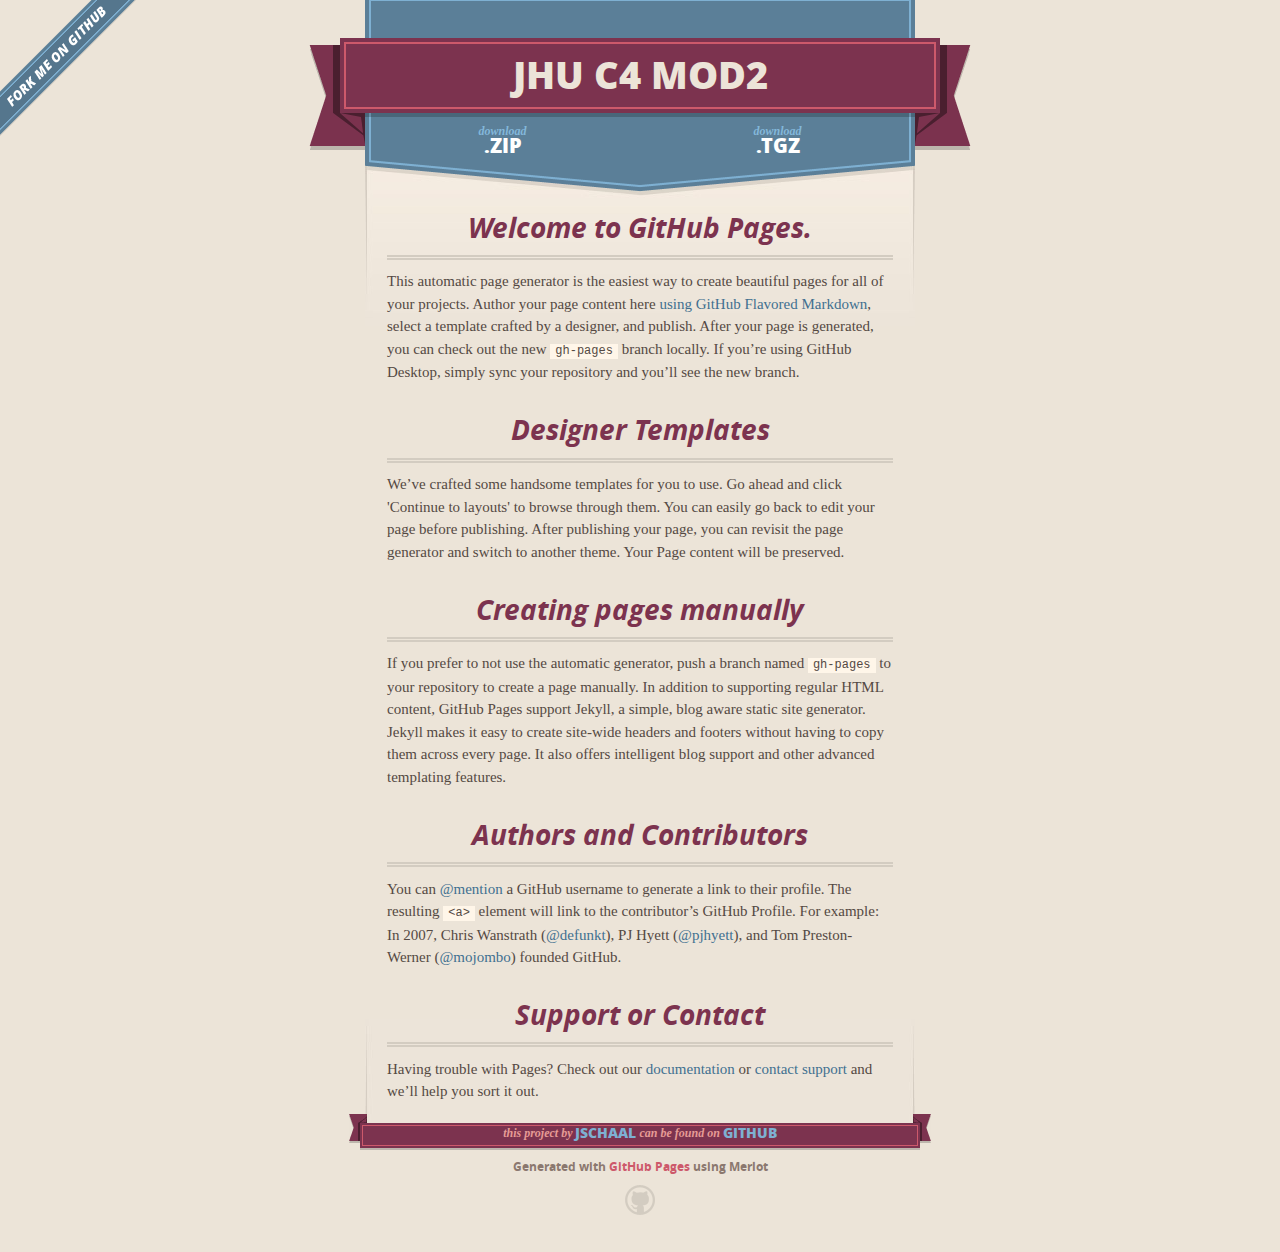
<file: index.html>
<!DOCTYPE html>
<html>
  <head>
    <meta charset='utf-8'>
    <meta http-equiv="X-UA-Compatible" content="chrome=1">
    <meta name="viewport" content="width=640">

    <link rel="stylesheet" href="stylesheets/core.css" media="screen">
    <link rel="stylesheet" href="stylesheets/mobile.css" media="handheld, only screen and (max-device-width:640px)">
    <link rel="stylesheet" href="stylesheets/github-light.css">

    <script type="text/javascript" src="javascripts/modernizr.js"></script>
    <script type="text/javascript" src="https://ajax.googleapis.com/ajax/libs/jquery/1.7.1/jquery.min.js"></script>
    <script type="text/javascript" src="javascripts/headsmart.min.js"></script>
    <script type="text/javascript">
      $(document).ready(function () {
        $('#main_content').headsmart()
      })
    </script>
    <title>Jhu c4 mod2 by jschaal</title>
  </head>

  <body>
    <a id="forkme_banner" href="https://github.com/jschaal/jhu_c4_mod2">View on GitHub</a>
    <div class="shell">

      <header>
        <span class="ribbon-outer">
          <span class="ribbon-inner">
            <h1>Jhu c4 mod2</h1>
            <h2></h2>
          </span>
          <span class="left-tail"></span>
          <span class="right-tail"></span>
        </span>
      </header>

      <section id="downloads">
        <span class="inner">
          <a href="https://github.com/jschaal/jhu_c4_mod2/zipball/master" class="zip"><em>download</em> .ZIP</a><a href="https://github.com/jschaal/jhu_c4_mod2/tarball/master" class="tgz"><em>download</em> .TGZ</a>
        </span>
      </section>


      <span class="banner-fix"></span>


      <section id="main_content">
        <h3>
<a id="welcome-to-github-pages" class="anchor" href="#welcome-to-github-pages" aria-hidden="true"><span aria-hidden="true" class="octicon octicon-link"></span></a>Welcome to GitHub Pages.</h3>

<p>This automatic page generator is the easiest way to create beautiful pages for all of your projects. Author your page content here <a href="https://guides.github.com/features/mastering-markdown/">using GitHub Flavored Markdown</a>, select a template crafted by a designer, and publish. After your page is generated, you can check out the new <code>gh-pages</code> branch locally. If you’re using GitHub Desktop, simply sync your repository and you’ll see the new branch.</p>

<h3>
<a id="designer-templates" class="anchor" href="#designer-templates" aria-hidden="true"><span aria-hidden="true" class="octicon octicon-link"></span></a>Designer Templates</h3>

<p>We’ve crafted some handsome templates for you to use. Go ahead and click 'Continue to layouts' to browse through them. You can easily go back to edit your page before publishing. After publishing your page, you can revisit the page generator and switch to another theme. Your Page content will be preserved.</p>

<h3>
<a id="creating-pages-manually" class="anchor" href="#creating-pages-manually" aria-hidden="true"><span aria-hidden="true" class="octicon octicon-link"></span></a>Creating pages manually</h3>

<p>If you prefer to not use the automatic generator, push a branch named <code>gh-pages</code> to your repository to create a page manually. In addition to supporting regular HTML content, GitHub Pages support Jekyll, a simple, blog aware static site generator. Jekyll makes it easy to create site-wide headers and footers without having to copy them across every page. It also offers intelligent blog support and other advanced templating features.</p>

<h3>
<a id="authors-and-contributors" class="anchor" href="#authors-and-contributors" aria-hidden="true"><span aria-hidden="true" class="octicon octicon-link"></span></a>Authors and Contributors</h3>

<p>You can <a href="https://help.github.com/articles/basic-writing-and-formatting-syntax/#mentioning-users-and-teams" class="user-mention">@mention</a> a GitHub username to generate a link to their profile. The resulting <code>&lt;a&gt;</code> element will link to the contributor’s GitHub Profile. For example: In 2007, Chris Wanstrath (<a href="https://github.com/defunkt" class="user-mention">@defunkt</a>), PJ Hyett (<a href="https://github.com/pjhyett" class="user-mention">@pjhyett</a>), and Tom Preston-Werner (<a href="https://github.com/mojombo" class="user-mention">@mojombo</a>) founded GitHub.</p>

<h3>
<a id="support-or-contact" class="anchor" href="#support-or-contact" aria-hidden="true"><span aria-hidden="true" class="octicon octicon-link"></span></a>Support or Contact</h3>

<p>Having trouble with Pages? Check out our <a href="https://help.github.com/pages">documentation</a> or <a href="https://github.com/contact">contact support</a> and we’ll help you sort it out.</p>
      </section>

      <footer>
        <span class="ribbon-outer">
          <span class="ribbon-inner">
            <p>this project by <a href="https://github.com/jschaal">jschaal</a> can be found on <a href="https://github.com/jschaal/jhu_c4_mod2">GitHub</a></p>
          </span>
          <span class="left-tail"></span>
          <span class="right-tail"></span>
        </span>
        <p>Generated with <a href="https://pages.github.com">GitHub Pages</a> using Merlot</p>
        <span class="octocat"></span>
      </footer>

    </div>

    
  </body>
</html>
</file>
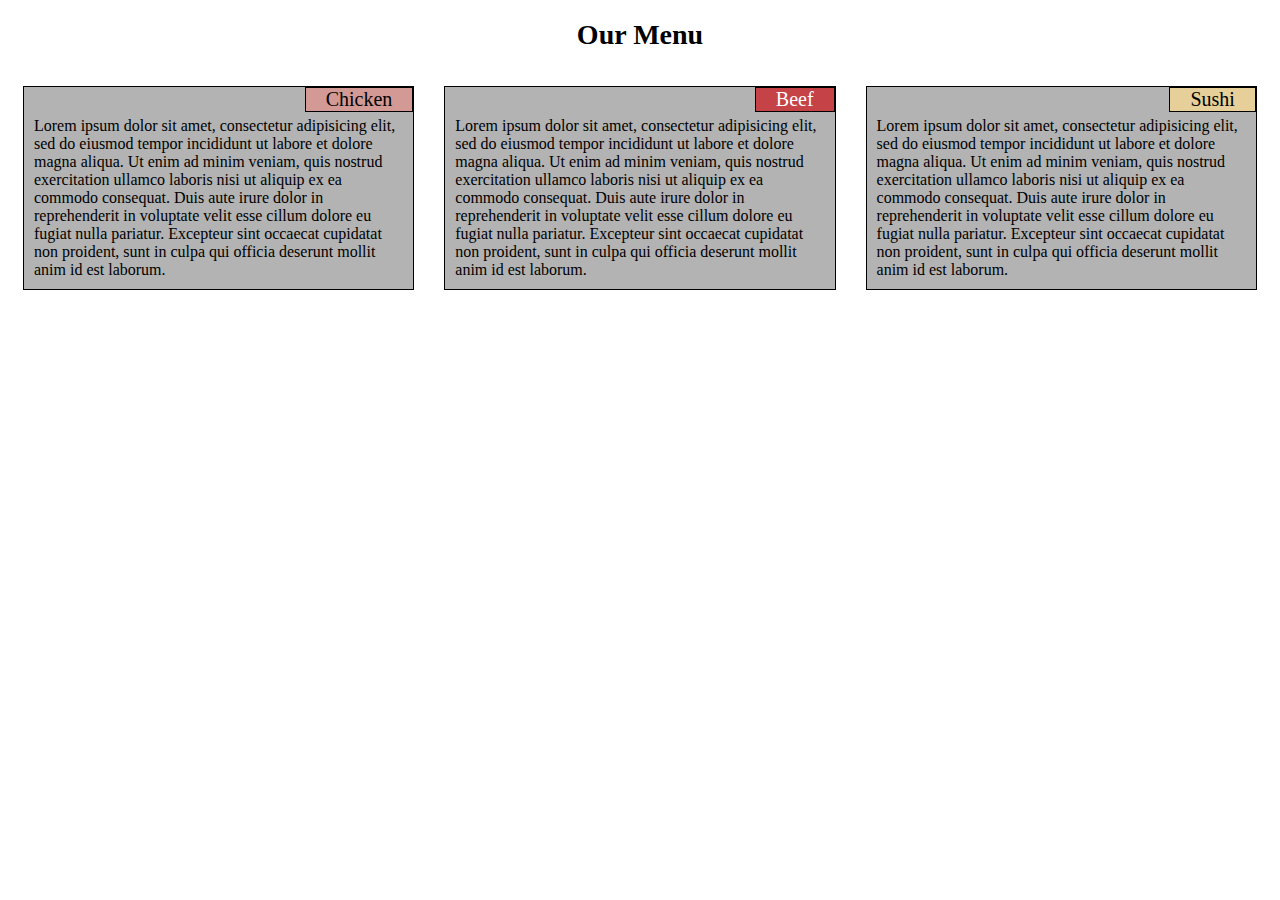
<file: module2-solution/index.html>
<!DOCTYPE html>
<html>
<head>
	<title>Assignment Solution for Module 2</title>
	<link rel="stylesheet" href="css/module2.css">
	<meta name="viewport" content="width=device-width, initial-scale=1">
</head>
<body>
	<h1>Our Menu</h1>

	<div class="col-lg-4 col-md-6">
		<p class="content">
			<span class="menu_items item_1">Chicken</span>
			Lorem ipsum dolor sit amet, consectetur adipisicing elit, sed do eiusmod
			tempor incididunt ut labore et dolore magna aliqua. Ut enim ad minim veniam,
			quis nostrud exercitation ullamco laboris nisi ut aliquip ex ea commodo
			consequat. Duis aute irure dolor in reprehenderit in voluptate velit esse
			cillum dolore eu fugiat nulla pariatur. Excepteur sint occaecat cupidatat non
			proident, sunt in culpa qui officia deserunt mollit anim id est laborum.
		</p>
	</div>

	<div class="col-lg-4 col-md-6" >
		<p class="content">
			<span class="menu_items item_2">Beef</span>
			Lorem ipsum dolor sit amet, consectetur adipisicing elit, sed do eiusmod
			tempor incididunt ut labore et dolore magna aliqua. Ut enim ad minim veniam,
			quis nostrud exercitation ullamco laboris nisi ut aliquip ex ea commodo
			consequat. Duis aute irure dolor in reprehenderit in voluptate velit esse
			cillum dolore eu fugiat nulla pariatur. Excepteur sint occaecat cupidatat non
			proident, sunt in culpa qui officia deserunt mollit anim id est laborum.
		</p>
	</div>

	<div class="col-lg-4 col-md-12">
		<p class="content">
		<span class="menu_items item_3">Sushi</span>
		Lorem ipsum dolor sit amet, consectetur adipisicing elit, sed do eiusmod
			tempor incididunt ut labore et dolore magna aliqua. Ut enim ad minim veniam,
			quis nostrud exercitation ullamco laboris nisi ut aliquip ex ea commodo
			consequat. Duis aute irure dolor in reprehenderit in voluptate velit esse
			cillum dolore eu fugiat nulla pariatur. Excepteur sint occaecat cupidatat non
			proident, sunt in culpa qui officia deserunt mollit anim id est laborum.
		</p>
	</div>

</body>
</html>
</file>
<file: stylesheets/core.css>
@import url("screen.css");
@import url("non-screen.css") handheld;
@import url("non-screen.css") only screen and (max-device-width:640px);
</file>
<file: stylesheets/mobile.css>
/* Generated by Font Squirrel (http://www.fontsquirrel.com) on February 9, 2012 */


@font-face {
  font-family: 'Open Sans';
  src: url('../fonts/opensans-regular-webfont.eot');
  src: url('../fonts/opensans-regular-webfont.eot?#iefix') format('embedded-opentype'),
       url('../fonts/opensans-regular-webfont.woff') format('woff'),
       url('../fonts/opensans-regular-webfont.ttf') format('truetype'),
       url('../fonts/opensans-regular-webfont.svg#OpenSansRegular') format('svg');
  font-weight: normal;
  font-style: normal;
}

@font-face {
  font-family: 'Open Sans';
  src: url('../fonts/opensans-italic-webfont.eot');
  src: url('../fonts/opensans-italic-webfont.eot?#iefix') format('embedded-opentype'),
       url('../fonts/opensans-italic-webfont.woff') format('woff'),
       url('../fonts/opensans-italic-webfont.ttf') format('truetype'),
       url('../fonts/opensans-italic-webfont.svg#OpenSansItalic') format('svg');
  font-weight: normal;
  font-style: italic;
}

@font-face {
  font-family: 'Open Sans';
  src: url('../fonts/opensans-bold-webfont.eot');
  src: url('../fonts/opensans-bold-webfont.eot?#iefix') format('embedded-opentype'),
       url('../fonts/opensans-bold-webfont.woff') format('woff'),
       url('../fonts/opensans-bold-webfont.ttf') format('truetype'),
       url('../fonts/opensans-bold-webfont.svg#OpenSansBold') format('svg');
  font-weight: bold;
  font-style: normal;
}

@font-face {
  font-family: 'Open Sans';
  src: url('../fonts/opensans-bolditalic-webfont.eot');
  src: url('../fonts/opensans-bolditalic-webfont.eot?#iefix') format('embedded-opentype'),
       url('../fonts/opensans-bolditalic-webfont.woff') format('woff'),
       url('../fonts/opensans-bolditalic-webfont.ttf') format('truetype'),
       url('../fonts/opensans-bolditalic-webfont.svg#OpenSansBoldItalic') format('svg');
  font-weight: bold;
  font-style: italic;
}

@font-face {
  font-family: 'Open Sans';
  src: url('../fonts/opensans-extrabold-webfont.eot');
  src: url('../fonts/opensans-extrabold-webfont.eot?#iefix') format('embedded-opentype'),
       url('../fonts/opensans-extrabold-webfont.woff') format('woff'),
       url('../fonts/opensans-extrabold-webfont.ttf') format('truetype'),
       url('../fonts/opensans-extrabold-webfont.svg#OpenSansExtrabold') format('svg');
  font-weight: bolder;
  font-style: normal;
}


/* http://meyerweb.com/eric/tools/css/reset/ 
   v2.0 | 20110126
   License: none (public domain)
*/

html, body, div, span, applet, object, iframe,
h1, h2, h3, h4, h5, h6, p, blockquote, pre,
a, abbr, acronym, address, big, cite, code,
del, dfn, em, img, ins, kbd, q, s, samp,
small, strike, strong, sub, sup, tt, var,
b, u, i, center,
dl, dt, dd, ol, ul, li,
fieldset, form, label, legend,
table, caption, tbody, tfoot, thead, tr, th, td,
article, aside, canvas, details, embed, 
figure, figcaption, footer, header, hgroup, 
menu, nav, output, ruby, section, summary,
time, mark, audio, video {
  margin: 0;
  padding: 0;
  border: 0;
  font-size: 100%;
  font: inherit;
  vertical-align: baseline;
}
/* HTML5 display-role reset for older browsers */
article, aside, details, figcaption, figure, 
footer, header, hgroup, menu, nav, section {
  display: block;
}
body {
  line-height: 1;
}
ol, ul {
  list-style: none;
}
blockquote, q {
  quotes: none;
}
blockquote:before, blockquote:after,
q:before, q:after {
  content: '';
  content: none;
}
table {
  border-collapse: collapse;
  border-spacing: 0;
}

header, footer, section {
  display: block;
  position: relative;
}

/* STYLES */

div.shell {
  display: block;
  width: 640px;
  margin: 0 auto;
}

a#forkme_banner {
  display: none;
}

/* header */

header {
  position: relative;
  z-index: 2;
  margin: 0;
  max-width: 640px;
  top: 51px;
}

header span.ribbon-inner {
  position: relative;
  display: block;
  background-color: #cd596b;
  border: 8px solid #7c334f;
  padding: 6px;
  z-index: 1;
}

header span.left-tail, header span.right-tail {
  position: relative;
  display: block;
  width: 19px;
  height: 10px;
  background: transparent url(../images/ribbon-tail-sprite-2x.png) 0 0 no-repeat;
  position: absolute;
  bottom: -10px;
  z-index: 0;
}

header span.left-tail {
  background-position: 0 0;
  left: 0;
}

header span.right-tail {
  background-position: -19px 0;
  right: 0;
}

header h1 {
  background-color: #7c334f;
  font-size: 2em;
  font-weight: bolder;
  font-style: normal;
  text-transform: uppercase;
  color: #ece4d8;
  text-align: center;
  line-height:1;  
  padding: 14px 20px 0;
}

header h2 {
  background-color: #7c334f;
  font: bold italic .85em/1.5 Georgia, Times, “Times New Roman”, serif;
  color: #e69b95;
  padding-bottom: 14px;
  margin-top: -3px;
  text-align: center;
}

section#downloads {
  position: relative;
  display: block;
  height: 171px;
  width: 602px;
  padding-bottom: 150px;
  margin: 51px auto -250px;
  z-index: 1;
  background: transparent url(../images/shield.png) center 0 no-repeat;
}

section#downloads a {
  display: none;
}

span.banner-fix {
  background: transparent url(../images/shield-fallback.png) center top no-repeat;
  display: block;
  height: 31px;
  position: absolute;
  width: 640px;
  top: 20px;

}

section#main_content {
  z-index: 2;
  padding: 20px 40px 0;
  min-height:185px;
}

/* footer */

footer {
  background: none;
  padding-top: 104px;
  margin: -94px auto 40px;
  max-width:640px;
  text-align: center;
}

footer span.ribbon-outer {
  display: block;
  position: relative;
  border-bottom: 2px solid #bdb6ad;
}

footer span.ribbon-inner {
  position: relative;
  display: block;
  background-color: #cd596b;
  border: 8px solid #7c334f;
  padding: 6px;
  z-index: 1;
}

footer p {
  font-family: 'Open Sans', sans-serif;
  font-weight: bold;
  font-size: .6em;
  color: #8b786f;
}

footer a {
  color: #cd596b;
}

footer span.ribbon-inner p {
  background-color: #7c334f;
  margin: 0;
  color: #e69b95;
  font: bold italic 22px/1 Georgia, Times, “Times New Roman”, serif;
  height: auto;
  line-height: 1.1;
  padding: 20px 0px 10px;
}

footer span.ribbon-inner a {
  display: block;
  position: relative;
  bottom: 0;
  color: #7eb0d2;
  font-family: 'Open Sans', sans-serif;
  text-transform: uppercase;
  font-style: normal;
  font-weight: bolder;
  font-size: 38px;
  padding-bottom: 10px;
}

footer span.ribbon-inner a:hover {
  color: #7eb0d2;
}

footer span.left-tail, footer span.right-tail {
  position: relative;
  display: block;
  width: 23px;
  height: 126px;
  background: transparent url(../images/small-ribbon-tail-sprite-2x.png) 0 0 no-repeat;
  position: absolute;
  top: -126px;
  z-index: 0;
}

footer span.left-tail {
  background-position: 0 0;
  left: 0;
}

footer span.right-tail {
  background-position: -23px 0;
  right: 0;
}

footer span.octocat {
  background: transparent url(../images/octocat-2x.png) 0 0 no-repeat;
  display: block;
  width: 60px;
  height: 60px;
  margin: 20px auto 0;}

/* content */

body {
  background: #ece4d8;
  font: normal normal 30px/1.5 Georgia, Palatino,” Palatino Linotype”, Times, “Times New Roman”, serif;
  color: #544943;
  -webkit-font-smoothing: antialiased;
}

a, a:hover {
  color: #417090;
}

a {
  text-decoration: none;
}

a:hover {
  text-decoration: underline;
}

h1,h2,h3,h4,h5,h6 {
  font-family: 'Open Sans', sans-serif;
  font-weight: bold;
}

p {
  margin: .7em 0 0;
}

strong {
  font-weight: bold;
}

em {
  font-style: italic;
}

ol {
  margin: .7em 0;
  list-style-type: decimal;
  padding-left: 1.35em;
}

ul {
  margin: .7em 0;
  padding-left: 1.35em;
}

ul li {
  padding-left: 20px;
  background: transparent url(../images/chevron-2x.png) left 15px no-repeat;
}

blockquote {
  font-family: 'Open Sans', sans-serif;
  margin: 20px 0;
  color: #8b786f;
  padding-left: 1.35em;
  background: transparent url('../images/blockquote-gfx-2x.png') 0 8px no-repeat;
}

img {
  -webkit-box-shadow: 0px 4px 0px #bdb6ad;
  -moz-box-shadow: 0px 4px 0px #bdb6ad;
  box-shadow: 0px 4px 0px #bdb6ad;
  border: 4px solid #fff6e9;
  max-width: 556px;
}

hr {
  border: none;
  outline: none;
  height: 42px;
  background: transparent url('../images/hr-2x.jpg') center center repeat-x;
  margin: 0 0 20px;
}

code {
  background: #fff6e9;
  font: normal normal .9em/1.7 "Lucida Sans Typewriter", "Lucida Console", Monaco, "Bitstream Vera Sans Mono", monospace;
  padding: 0 5px 1px;
}

pre {
  margin: 10px 0 20px;
  padding: .7em;
  background: #fff6e9;
  border-bottom: 4px solid #bdb6ad;
  font: normal normal .9em/1.7 "Lucida Sans Typewriter", "Lucida Console", Monaco, "Bitstream Vera Sans Mono", monospace;
  overflow: auto;
}

table {
  background: #fff6e9;
  display: table;
  width: 100%;
  border-collapse: separate;
  border-bottom: 4px solid #bdb6ad;
  margin: 10px 0;
}

tr {
  display: table-row;
}

th {
  display: table-cell;
  padding: 2px 10px;
  border: solid #ece4d8;
  border-width: 0 4px 4px 0;
  color: #cd596b;
  font-family: 'Open Sans', sans-serif;
  font-weight: bold;
  font-size: .85em;
}

td {
  display: table-cell;
  padding: 0 .7em;
  border: solid #ece4d8;
  border-width: 0 4px 4px 0;
}

td:last-child, th:last-child {
  border-right: none;
}

tr:last-child td {
  border-bottom: none;
}

dl {
  margin: .7em 0 20px;
}

dt {
  font-family: 'Open Sans', sans-serif;
  font-weight: bold;
}

dd {
  padding-left: 1.35em;
}

dd p:first-child {
  margin-top: 0;
}

/* Content based headers */

#main_content > .header-level-1:first-child,
#main_content > .header-level-2:first-child,
#main_content > .header-level-3:first-child,
#main_content > .header-level-4:first-child,
#main_content > .header-level-5:first-child,
#main_content > .header-level-6:first-child {
  margin-top: 0;
}

.header-level-1 {
  font-size: 1.85em;
  border-bottom: .2em double #d3ccc1;
  color: #7c334f;
  text-align: center;
  font-style: italic;
  margin: 1.1em 0 .38em;
  line-height: 1.2;
  padding-bottom: 10px
}

.header-level-2 {
  font-size: 1.58em;
  color: #7c334f;
  margin: .95em 0 .5em;
  border-bottom: .1em solid #D3CCC1;
  line-height: 1.2;
  padding-bottom: 10px
}

.header-level-3 {
  margin: 20px 0 10px;
  font-size: 1.45em;
}

.header-level-4 {
  margin: .6em 0;
  font-size: 1.2em;
  color: #cd596b;
}

.header-level-5 {
  margin: .7em 0;
  font-size: 1em;
  color: #8b786f;
}

.header-level-6 {
  margin: .8em 0;
  font-size: .85em;
  font-style: italic;
}
</file>
<file: stylesheets/github-light.css>
/*
   Copyright 2014 GitHub Inc.

   Licensed under the Apache License, Version 2.0 (the "License");
   you may not use this file except in compliance with the License.
   You may obtain a copy of the License at

       http://www.apache.org/licenses/LICENSE-2.0

   Unless required by applicable law or agreed to in writing, software
   distributed under the License is distributed on an "AS IS" BASIS,
   WITHOUT WARRANTIES OR CONDITIONS OF ANY KIND, either express or implied.
   See the License for the specific language governing permissions and
   limitations under the License.

*/

.pl-c /* comment */ {
  color: #969896;
}

.pl-c1      /* constant, markup.raw, meta.diff.header, meta.module-reference, meta.property-name, support, support.constant, support.variable, variable.other.constant */,
.pl-s .pl-v /* string variable */ {
  color: #0086b3;
}

.pl-e  /* entity */,
.pl-en /* entity.name */ {
  color: #795da3;
}

.pl-s .pl-s1 /* string source */,
.pl-smi      /* storage.modifier.import, storage.modifier.package, storage.type.java, variable.other, variable.parameter.function */ {
  color: #333;
}

.pl-ent /* entity.name.tag */ {
  color: #63a35c;
}

.pl-k /* keyword, storage, storage.type */ {
  color: #a71d5d;
}

.pl-pds              /* punctuation.definition.string, string.regexp.character-class */,
.pl-s                /* string */,
.pl-s .pl-pse .pl-s1 /* string punctuation.section.embedded source */,
.pl-sr               /* string.regexp */,
.pl-sr .pl-cce       /* string.regexp constant.character.escape */,
.pl-sr .pl-sra       /* string.regexp string.regexp.arbitrary-repitition */,
.pl-sr .pl-sre       /* string.regexp source.ruby.embedded */ {
  color: #183691;
}

.pl-v /* variable */ {
  color: #ed6a43;
}

.pl-id /* invalid.deprecated */ {
  color: #b52a1d;
}

.pl-ii /* invalid.illegal */ {
  background-color: #b52a1d;
  color: #f8f8f8;
}

.pl-sr .pl-cce /* string.regexp constant.character.escape */ {
  color: #63a35c;
  font-weight: bold;
}

.pl-ml /* markup.list */ {
  color: #693a17;
}

.pl-mh        /* markup.heading */,
.pl-mh .pl-en /* markup.heading entity.name */,
.pl-ms        /* meta.separator */ {
  color: #1d3e81;
  font-weight: bold;
}

.pl-mq /* markup.quote */ {
  color: #008080;
}

.pl-mi /* markup.italic */ {
  color: #333;
  font-style: italic;
}

.pl-mb /* markup.bold */ {
  color: #333;
  font-weight: bold;
}

.pl-md /* markup.deleted, meta.diff.header.from-file */ {
  background-color: #ffecec;
  color: #bd2c00;
}

.pl-mi1 /* markup.inserted, meta.diff.header.to-file */ {
  background-color: #eaffea;
  color: #55a532;
}

.pl-mdr /* meta.diff.range */ {
  color: #795da3;
  font-weight: bold;
}

.pl-mo /* meta.output */ {
  color: #1d3e81;
}
</file>
<file: module2-solution/css/module2.css>
/********** Base styles **********/


* {
  box-sizing: border-box;
}


h1 {
  text-align: center;
  font-size: 175%;
}

/* Simple Responsive Framework. */

.content {
  border: 1px solid black;
  background-color: #b3b3b3;
  float:left;
  position: relative;
  padding-right: 10px;
  padding-left: 10px;
  padding-bottom: 10px;
  padding-top: 30px;
  margin-left:15px;
  margin-right: 15px;
  margin-bottom: 10px;
}

.menu_items {
  border: 1px solid black;
  position:absolute;
  right:0px;
  top:0px;
  padding-right: 20px;
  padding-left:  20px;
  font-size:125%;
}

.item_1 {
  background-color: #D39995;
}

.item_2 {
  background-color: #C54247;
  color: white;
}

.item_3 {
  background-color: #E6CF99;
}

/********** Large devices only **********/
@media (min-width: 992px) {
  .col-lg-4 {
    float: left;
  }
  .col-lg-4 {
    width: 33.33%;
  }
}

/********** Medium devices only **********/
@media (min-width: 768px) and (max-width: 991px) {
  .col-md-6, .col-md-12 {
    float: left;
  }
  .col-md-6 {
    width: 50%;
  }
  .col-md-12 {
    width: 100%;
  }
}
</file>
